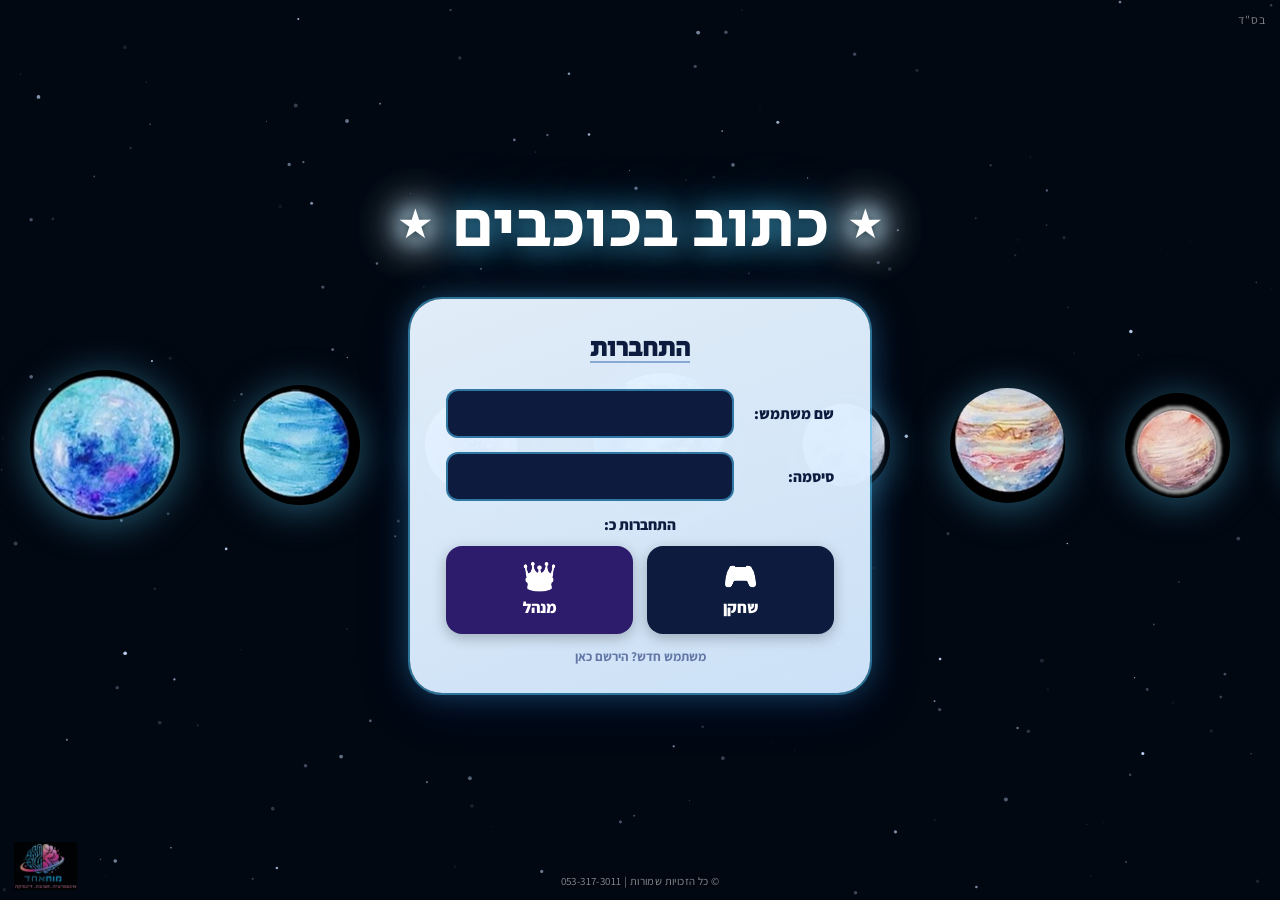
<file: index.html>
<!DOCTYPE html>
<html lang="he" dir="rtl">
<head>
<meta charset="UTF-8">
<meta name="viewport" content="width=device-width, initial-scale=1.0">
<title>כתוב בכוכבים — התחברות</title>
<link rel="icon" type="image/x-icon" href="favicon.ico">
<link href="https://fonts.googleapis.com/css2?family=Secular+One&family=Assistant:wght@400;600;700;800&display=swap" rel="stylesheet">
<link rel="stylesheet" href="styles/base.css">
<link rel="stylesheet" href="styles/login.css">
<link rel="stylesheet" href="styles/game-select.css">
<link rel="stylesheet" href="styles/games.css">
<link rel="stylesheet" href="styles/admin.css">
<link rel="stylesheet" href="styles/effects.css">
<link rel="stylesheet" href="styles/responsive.css">
</head>
<body data-page="index">
<canvas id="bg"></canvas>
<div id="app"></div>
<div id="modal-ov" class="hid"><div id="modal-box"></div></div>
<div id="fx"></div>
<div class="basad">בס"ד</div>
<div class="logo-footer"><img src="assets/logo.png" height="48" alt="מוחאחד" style="display:block;"></div>
<div class="copyright">© כל הזכויות שמורות&nbsp;|&nbsp;<a href="tel:0533173011">053-317-3011</a></div>
<script src="scripts/core.js"></script>
<script src="scripts/login.js"></script>
<script>
go('login');
</script>
</body>
</html>
</file>
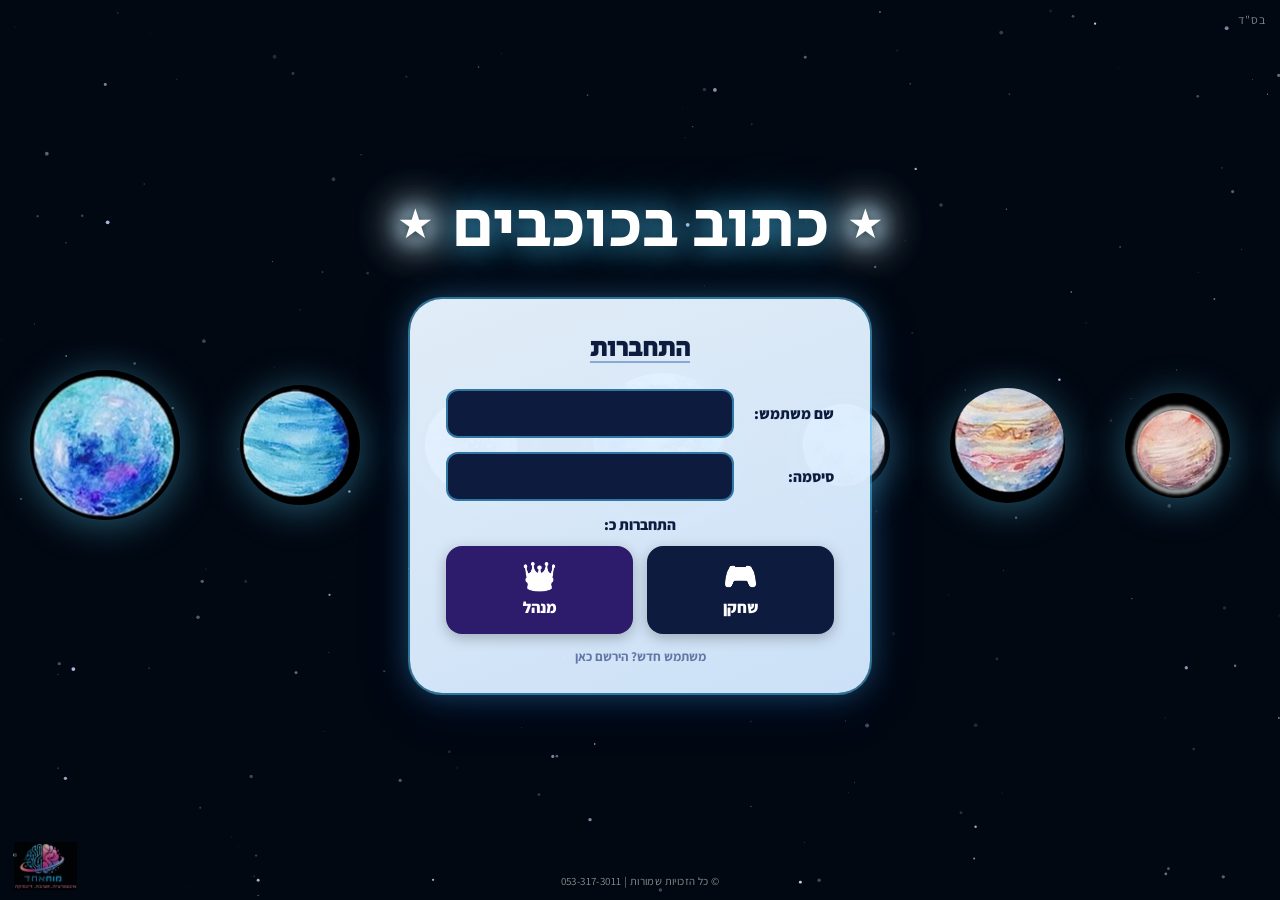
<file: pages/admin.html>
<!DOCTYPE html>
<html lang="he" dir="rtl">
<head>
<meta charset="UTF-8">
<meta name="viewport" content="width=device-width, initial-scale=1.0">
<title>כתוב בכוכבים — ניהול</title>
<link rel="icon" type="image/x-icon" href="../favicon.ico">
<link href="https://fonts.googleapis.com/css2?family=Secular+One&family=Assistant:wght@400;600;700;800&display=swap" rel="stylesheet">
<link rel="stylesheet" href="../styles/base.css">
<link rel="stylesheet" href="../styles/login.css">
<link rel="stylesheet" href="../styles/game-select.css">
<link rel="stylesheet" href="../styles/games.css">
<link rel="stylesheet" href="../styles/admin.css">
<link rel="stylesheet" href="../styles/effects.css">
<link rel="stylesheet" href="../styles/responsive.css">
</head>
<body data-page="admin">
<canvas id="bg"></canvas>
<div id="app"></div>
<div id="modal-ov" class="hid"><div id="modal-box"></div></div>
<div id="fx"></div>
<div class="basad">בס"ד</div>
<div class="logo-footer"><img src="../assets/logo.png" height="48" alt="מוחאחד" style="display:block;"></div>
<div class="copyright">© כל הזכויות שמורות&nbsp;|&nbsp;<a href="tel:0533173011">053-317-3011</a></div>
<script src="../scripts/core.js"></script>
<script src="../scripts/admin.js"></script>
<script>
if(!loadSession()){location.href='../index.html';}
else go('admin');
</script>
</body>
</html>
</file>
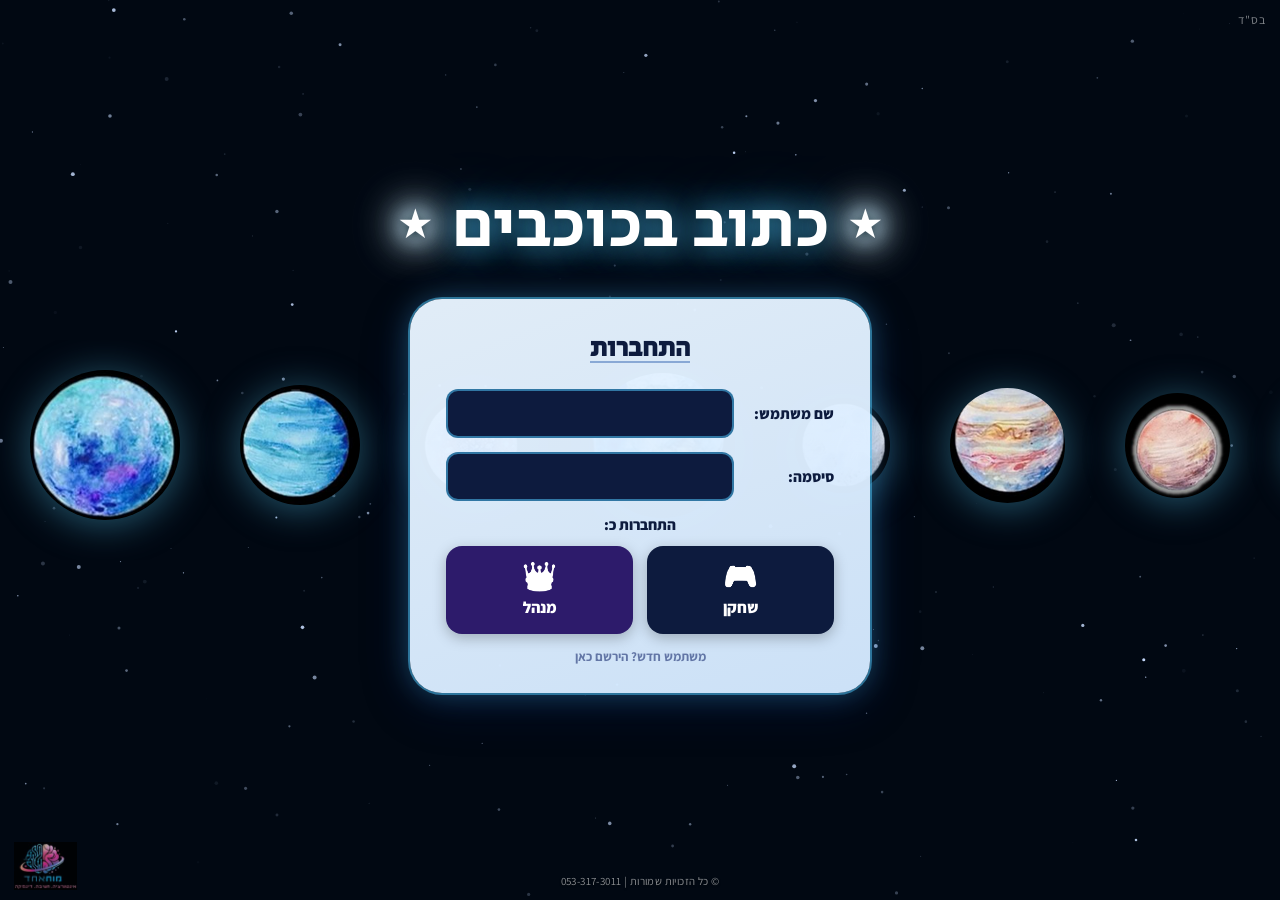
<file: pages/gamesel.html>
<!DOCTYPE html>
<html lang="he" dir="rtl">
<head>
<meta charset="UTF-8">
<meta name="viewport" content="width=device-width, initial-scale=1.0">
<title>כתוב בכוכבים — בחירת משחק</title>
<link rel="icon" type="image/x-icon" href="../favicon.ico">
<link href="https://fonts.googleapis.com/css2?family=Secular+One&family=Assistant:wght@400;600;700;800&display=swap" rel="stylesheet">
<link rel="stylesheet" href="../styles/base.css">
<link rel="stylesheet" href="../styles/login.css">
<link rel="stylesheet" href="../styles/game-select.css">
<link rel="stylesheet" href="../styles/games.css">
<link rel="stylesheet" href="../styles/admin.css">
<link rel="stylesheet" href="../styles/effects.css">
<link rel="stylesheet" href="../styles/responsive.css">
</head>
<body data-page="gamesel">
<canvas id="bg"></canvas>
<div id="app"></div>
<div id="modal-ov" class="hid"><div id="modal-box"></div></div>
<div id="fx"></div>
<div class="basad">בס"ד</div>
<div class="logo-footer"><img src="../assets/logo.png" height="48" alt="מוחאחד" style="display:block;"></div>
<div class="copyright">© כל הזכויות שמורות&nbsp;|&nbsp;<a href="tel:0533173011">053-317-3011</a></div>
<script src="../scripts/core.js"></script>
<script src="../scripts/game-select.js"></script>
<script>
if(!loadSession()){location.href='../index.html';}
else{var _s=getParam('sel');if(_s)S.selGame=parseInt(_s);go('gamesel');}
</script>
</body>
</html>
</file>
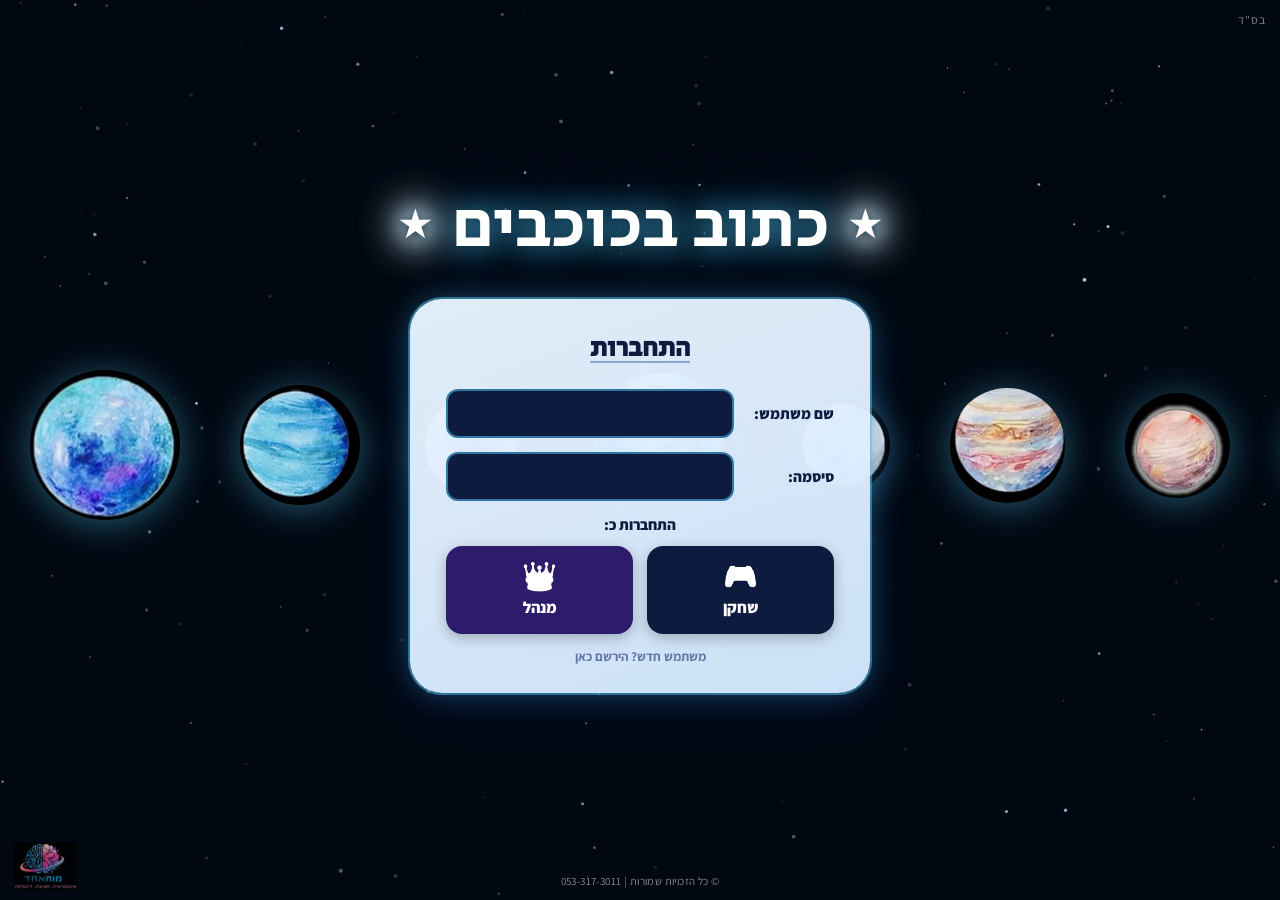
<file: pages/play.html>
<!DOCTYPE html>
<html lang="he" dir="rtl">
<head>
<meta charset="UTF-8">
<meta name="viewport" content="width=device-width, initial-scale=1.0">
<title>כתוב בכוכבים — משחק</title>
<link rel="icon" type="image/x-icon" href="../favicon.ico">
<link href="https://fonts.googleapis.com/css2?family=Secular+One&family=Assistant:wght@400;600;700;800&display=swap" rel="stylesheet">
<link rel="stylesheet" href="../styles/base.css">
<link rel="stylesheet" href="../styles/login.css">
<link rel="stylesheet" href="../styles/game-select.css">
<link rel="stylesheet" href="../styles/games.css">
<link rel="stylesheet" href="../styles/admin.css">
<link rel="stylesheet" href="../styles/effects.css">
<link rel="stylesheet" href="../styles/responsive.css">
</head>
<body data-page="play">
<canvas id="bg"></canvas>
<div id="app"></div>
<div id="modal-ov" class="hid"><div id="modal-box"></div></div>
<div id="fx"></div>
<div class="basad">בס"ד</div>
<div class="logo-footer"><img src="../assets/logo.png" height="48" alt="מוחאחד" style="display:block;"></div>
<div class="copyright">© כל הזכויות שמורות&nbsp;|&nbsp;<a href="tel:0533173011">053-317-3011</a></div>
<script src="../scripts/core.js"></script>
<script src="../scripts/games.js"></script>
<script>
if(!loadSession()){location.href='../index.html';}
else{var _g=parseInt(getParam('game')),_lv=parseInt(getParam('level'))||1;
if(_g===3)S.qIdx=0;
go('game'+_g+'-inst',{lv:_lv});}
</script>
</body>
</html>
</file>
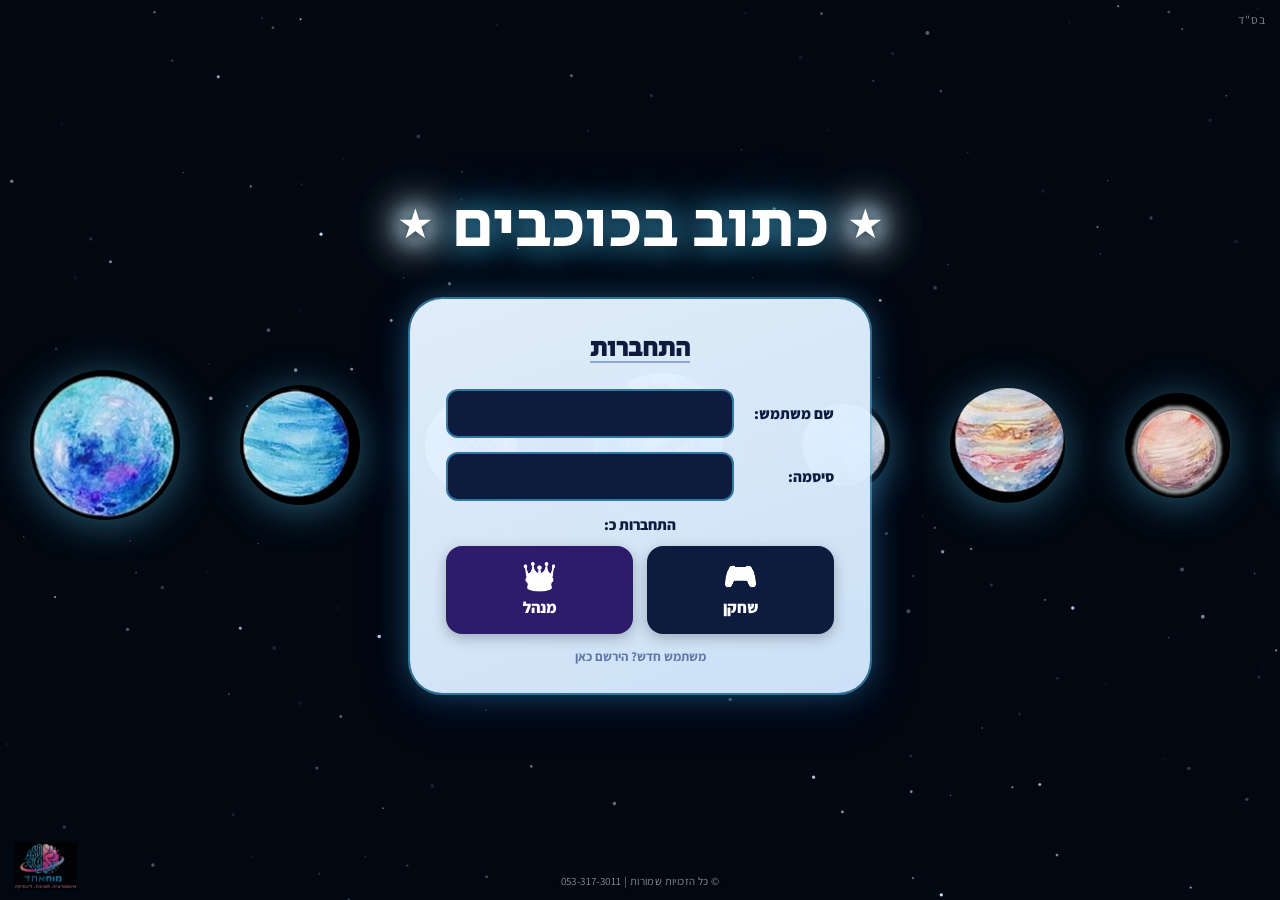
<file: pages/scores.html>
<!DOCTYPE html>
<html lang="he" dir="rtl">
<head>
<meta charset="UTF-8">
<meta name="viewport" content="width=device-width, initial-scale=1.0">
<title>כתוב בכוכבים — הישגים</title>
<link rel="icon" type="image/x-icon" href="../favicon.ico">
<link href="https://fonts.googleapis.com/css2?family=Secular+One&family=Assistant:wght@400;600;700;800&display=swap" rel="stylesheet">
<link rel="stylesheet" href="../styles/base.css">
<link rel="stylesheet" href="../styles/login.css">
<link rel="stylesheet" href="../styles/game-select.css">
<link rel="stylesheet" href="../styles/games.css">
<link rel="stylesheet" href="../styles/admin.css">
<link rel="stylesheet" href="../styles/effects.css">
<link rel="stylesheet" href="../styles/responsive.css">
</head>
<body data-page="scores">
<canvas id="bg"></canvas>
<div id="app"></div>
<div id="modal-ov" class="hid"><div id="modal-box"></div></div>
<div id="fx"></div>
<div class="basad">בס"ד</div>
<div class="logo-footer"><img src="../assets/logo.png" height="48" alt="מוחאחד" style="display:block;"></div>
<div class="copyright">© כל הזכויות שמורות&nbsp;|&nbsp;<a href="tel:0533173011">053-317-3011</a></div>
<script src="../scripts/core.js"></script>
<script src="../scripts/achievements.js"></script>
<script>
if(!loadSession()){location.href='../index.html';}
else go('achievements');
</script>
</body>
</html>
</file>
<file: styles/base.css>
/* ── ROOT VARIABLES ── */
:root{
  --deep:#010812;--mid:#061530;--light:#0d2554;
  --cyan:#4FC3F7;--glow:rgba(79,195,247,.4);
  --gold:#FFD700;--gold2:#FF8C00;
  --silver:#C0C0C0;--blue-t:#2196F3;--purple-t:#9C27B0;
  --card:rgba(224,240,255,.97);--dark-card:rgba(8,20,58,.93);
  --navy:#0d1b3e;--navy2:#1a3a70;
  --font:'Assistant',sans-serif;--ftitle:'Secular One',sans-serif;
}
*,*::before,*::after{box-sizing:border-box;margin:0;padding:0}
html,body{width:100%;height:100%;overflow:hidden;font-family:var(--font);direction:rtl;background:var(--deep);color:#fff}
button{font-family:var(--font);cursor:pointer;border:none;outline:none}
input,textarea{font-family:var(--font);outline:none}
canvas{display:block}

/* ── CANVAS BG ── */
#bg{position:fixed;inset:0;z-index:0;pointer-events:none}

/* ── APP ── */
#app{position:relative;z-index:1;width:100%;height:100vh;height:100dvh;overflow:hidden}

/* ── SCREEN ── */
.scr{
  display:none;position:absolute;inset:0;
  flex-direction:column;align-items:center;justify-content:center;
  padding:16px;animation:fadeUp .4s ease;
}
.scr.on{display:flex}
@keyframes fadeUp{from{opacity:0;transform:translateY(14px)}to{opacity:1;transform:translateY(0)}}

/* ── LABEL ── */
.basad{position:fixed;top:12px;right:14px;font-size:12px;color:rgba(255,255,255,.5);z-index:200;letter-spacing:1px}
.logo-footer{position:fixed;bottom:10px;left:14px;z-index:200;opacity:.75}
.copyright{position:fixed;bottom:12px;left:50%;transform:translateX(-50%);font-size:11px;color:rgba(255,255,255,.55);z-index:200;letter-spacing:.4px;white-space:nowrap;pointer-events:none;text-shadow:0 1px 2px rgba(0,0,0,.6)}
.copyright a{color:inherit;text-decoration:none;pointer-events:auto}
.copyright a:hover{color:rgba(255,220,140,.95)}

/* ── SCREEN TITLE ── */
.stitle{
  font-family:var(--ftitle);font-size:clamp(26px,5vw,54px);
  text-shadow:0 0 20px rgba(79,195,247,.8),0 2px 8px rgba(0,0,0,.8);
  display:flex;align-items:center;gap:14px;margin-bottom:20px;text-align:center;
}
.sico{font-size:.55em;filter:drop-shadow(0 0 8px #fff)}

/* ── CARD ── */
.card{
  background:var(--card);border-radius:28px;padding:28px 32px;
  box-shadow:0 8px 40px rgba(0,80,200,.25),0 0 0 1.5px rgba(100,180,255,.35);
  direction:rtl;
}
.card-dark{
  background:var(--dark-card);border-radius:28px;padding:24px;
  box-shadow:0 8px 40px rgba(0,0,0,.6),0 0 0 1.5px rgba(79,195,247,.3);
}

/* ── BUTTONS ── */
.btn{
  display:inline-flex;align-items:center;justify-content:center;gap:8px;
  padding:13px 26px;border-radius:14px;font-size:17px;font-weight:700;
  cursor:pointer;transition:all .2s;direction:rtl;white-space:nowrap;
}
.btn-navy{background:var(--navy);color:#fff}
.btn-navy:hover{background:var(--navy2);transform:translateY(-2px)}
.btn-full{width:100%}
.btn-purple{background:linear-gradient(135deg,#4A148C,#6A1B9A);color:#fff}
.btn-purple:hover{filter:brightness(1.2);transform:translateY(-2px)}
.btn-sm{padding:8px 16px;font-size:14px;border-radius:10px}
.btn-lg{padding:16px 34px;font-size:19px;border-radius:18px}

/* ── FORM ── */
.fg{display:flex;align-items:center;gap:12px;direction:rtl;margin-bottom:14px}
.fg label{font-size:16px;font-weight:700;color:var(--navy);white-space:nowrap;min-width:80px}
.fg input{
  flex:1;padding:11px 14px;border-radius:12px;
  background:var(--navy);color:#fff;
  border:2px solid rgba(79,195,247,.3);font-size:16px;direction:rtl;
  transition:border-color .2s;
}
.fg input:focus{border-color:var(--cyan)}


/* ── Global Scrollbar Styling ── */
*{scrollbar-width:thin;scrollbar-color:rgba(79,195,247,.45) rgba(10,30,80,.15)}
::-webkit-scrollbar{width:6px;height:6px}
::-webkit-scrollbar-track{background:rgba(10,30,80,.1);border-radius:6px}
::-webkit-scrollbar-thumb{background:linear-gradient(180deg,#4FC3F7,#0D47A1);border-radius:6px}
::-webkit-scrollbar-thumb:hover{background:linear-gradient(180deg,#81D4FA,#1565C0)}
</file>
<file: styles/login.css>
/* ═══════════════════════════════════════
   LOGIN SCREEN
═══════════════════════════════════════ */
#s-login{overflow:hidden;justify-content:center;align-items:center;flex-direction:column;}

/* ── Login top area: holds title + card ── */
.login-top{
  display:flex;flex-direction:column;
  align-items:center;justify-content:center;
  padding:16px;
  position:relative;
  z-index:3;
  margin-top:clamp(-30px,-5vh,-60px);
}

/* ── Scrolling planet strip — absolute centered, behind the card ── */
.planet-strip-wrap{
  position:absolute;
  top:50%;transform:translateY(-50%);
  left:0;right:0;
  height:220px;
  overflow:hidden;
  z-index:1;
  direction:ltr;
}
.planet-strip{
  display:flex;align-items:center;
  width:max-content;
  animation:scrollPlanets 38s linear infinite;
  direction:ltr;
  will-change:transform;
  padding:0;   /* NO padding — breaks the -50% seamless loop */
  margin:0;
}
@keyframes scrollPlanets{
  0%  {transform:translate3d(0,0,0)}
  100%{transform:translate3d(-50%,0,0)}
}
.planet-item{
  display:flex;align-items:center;flex-shrink:0;
  padding:30px 30px; /* vertical room for float, horizontal spacing between planets */
  filter:drop-shadow(0 4px 18px rgba(79,195,247,.45)) drop-shadow(0 0 8px rgba(0,0,0,.7));
}
.planet-item img{
  border-radius:50%;
  display:block;
}
@keyframes floatPlanet{
  0%,100%{transform:translateY(0)}
  50%{transform:translateY(-10px)}
}
.planet-float{animation:floatPlanet 8s ease-in-out infinite;}

/* ── Login title ── */
.login-title{
  font-family:var(--ftitle);
  font-size:clamp(34px,6vw,68px);
  color:#fff;
  text-shadow:0 0 30px rgba(79,195,247,.9),0 0 60px rgba(79,195,247,.4),0 2px 10px rgba(0,0,0,.9);
  display:flex;align-items:center;gap:18px;
  margin-bottom:24px;
  z-index:3;position:relative;
  white-space:nowrap;
}
.star-ico{
  font-size:0.6em;
  filter:drop-shadow(0 0 10px #fff) drop-shadow(0 0 20px rgba(255,255,255,.6));
  animation:floatPlanet 5s ease-in-out infinite;
}
.star-ico:last-child{animation-delay:-2.5s}

/* ── Login card ── */
.login-card{
  min-width:0;max-width:460px;width:min(92vw,460px);
  position:relative;z-index:3;  background:linear-gradient(160deg,rgba(232,244,255,.97) 0%,rgba(210,232,255,.97) 100%);
  border-radius:32px;
  padding:30px 36px 28px;
  box-shadow:
    0 0 0 2px rgba(79,195,247,.5),
    0 0 30px rgba(79,195,247,.35),
    0 12px 50px rgba(0,30,100,.3);
  box-sizing:border-box;
}
.login-card h2{
  font-family:var(--ftitle);font-size:26px;
  color:var(--navy);text-align:center;
  margin-bottom:22px;
  text-decoration:underline;
  text-underline-offset:5px;
  text-decoration-color:rgba(13,71,161,.4);
}
.login-card .fg{
  display:flex;align-items:center;gap:10px;
  direction:rtl;margin-bottom:14px;
  width:100%;
}
.login-card .fg label{
  font-size:15px;font-weight:800;color:var(--navy);
  white-space:nowrap;min-width:90px;text-align:right;
  flex-shrink:0;
}
.login-card .fg input{
  flex:1;min-width:0;padding:12px 14px;border-radius:12px;
  background:var(--navy);color:#fff;
  border:2px solid rgba(79,195,247,.55);font-size:16px;direction:rtl;
  transition:border-color .2s,box-shadow .2s;
  width:0;
}
.login-card .fg input:focus{border-color:var(--cyan);box-shadow:0 0 0 3px rgba(79,195,247,.2);}
.role-label{
  text-align:center;font-size:15px;font-weight:800;
  color:var(--navy);margin-bottom:12px;margin-top:4px;
}
.role-row{display:flex;gap:14px;margin-top:2px;}
.rbtn{
  flex:1;padding:16px 10px;border-radius:16px;font-size:16px;font-weight:800;
  cursor:pointer;border:none;transition:all .22s;
  display:flex;flex-direction:column;align-items:center;gap:7px;
  box-shadow:0 4px 14px rgba(0,0,0,.25);
}
.rbtn-p{background:var(--navy);color:#fff;}
.rbtn-a{background:#2D1B6B;color:#fff;}
.rbtn:hover{transform:translateY(-3px) scale(1.04);filter:brightness(1.15);}
.rbtn .rico{font-size:28px;line-height:1;filter:grayscale(1) brightness(10);}
.link-btn{
  background:none;border:none;color:rgba(10,30,100,.55);
  font-size:13px;font-weight:700;cursor:pointer;
  margin-top:14px;display:block;text-align:center;width:100%;transition:color .15s;
}
.link-btn:hover{color:var(--navy);}

/* ═══════════════════════════════════════
   REGISTER SCREEN
═══════════════════════════════════════ */
.reg-card{
  max-width:440px;width:92%;
  background:linear-gradient(160deg,rgba(232,244,255,.97),rgba(210,232,255,.97));
  border-radius:32px;padding:30px 36px 28px;
  box-shadow:0 0 0 2px rgba(79,195,247,.5),0 0 30px rgba(79,195,247,.3),0 12px 50px rgba(0,30,100,.3);
}
.reg-card h2{font-family:var(--ftitle);font-size:24px;color:var(--navy);text-align:center;margin-bottom:18px;
  text-decoration:underline;text-underline-offset:5px;text-decoration-color:rgba(13,71,161,.4);}
.reg-opts{display:flex;gap:14px;margin-bottom:20px;flex-wrap:nowrap;}
.ropt{
  flex:1;min-width:0;padding:18px 10px;border-radius:16px;cursor:pointer;border:none;
  font-size:16px;font-weight:700;transition:all .2s;
  display:flex;flex-direction:column;align-items:center;gap:7px;
  box-shadow:0 4px 14px rgba(0,0,0,.2);
}
.ropt-p{background:var(--navy);color:#fff;}
.ropt-a{background:#2D1B6B;color:#fff;}
.ropt:hover{transform:scale(1.04);}
.ropt .ropt-ico{font-size:30px;}
.code-area{display:none;margin-top:10px;}
.code-area.show{display:block;}
.code-inp{
  width:100%;padding:12px;background:var(--navy);color:#fff;
  border:2px solid rgba(79,195,247,.4);border-radius:12px;
  font-size:22px;text-align:center;letter-spacing:8px;direction:ltr;margin:10px 0;
}

/* ── Show/hide password toggle (admin code only) ── */
.code-area .pw-wrap{position:relative;display:flex;}
.code-area .pw-wrap .code-inp{padding-left:44px;padding-right:44px;}
.pw-eye{
  position:absolute;top:50%;inset-inline-end:8px;transform:translateY(-50%);
  background:transparent;border:none;color:#fff;opacity:.65;
  cursor:pointer;padding:6px;border-radius:8px;
  display:flex;align-items:center;justify-content:center;
  transition:opacity .15s,background-color .15s;
}
.pw-eye:hover{opacity:1;background:rgba(255,255,255,.12);}
.pw-eye:focus-visible{outline:2px solid var(--cyan);outline-offset:2px;}
.pw-eye .ico-hide{display:none;}
.pw-eye.is-on .ico-show{display:none;}
.pw-eye.is-on .ico-hide{display:block;}
</file>
<file: styles/game-select.css>
/* ═══════════════════════════════════════
   GAME SELECT SCREEN
═══════════════════════════════════════ */
#s-gamesel{justify-content:flex-start;padding:0 0 28px;gap:0;overflow:hidden}
.gsel-top{
  width:100%;flex-shrink:0;padding:clamp(6px,1.5vw,12px) 20px 0;
  text-align:center;
}
.gsel-top .stitle{margin-bottom:8px;font-size:clamp(22px,4vw,46px);width:100%;text-align:center;justify-content:center;}
.carousel-wrap{
  position:relative;width:100%;flex:1;
  display:flex;align-items:center;justify-content:center;
  padding:0 54px;min-height:0;
}
.carr-arrow{
  position:absolute;top:50%;transform:translateY(-50%);
  background:rgba(255,255,255,.15);border:2px solid rgba(255,255,255,.25);
  border-radius:50%;width:44px;height:44px;font-size:20px;color:#fff;
  cursor:pointer;display:flex;align-items:center;justify-content:center;
  transition:all .2s;z-index:10;
}
.carr-arrow:hover{background:rgba(255,255,255,.3)}
.carr-arrow.r{right:6px}.carr-arrow.l{left:6px}
.carr-track{display:flex;gap:16px;justify-content:center;align-items:center;width:100%}
.game-card{
  background:rgba(220,238,255,.97);border-radius:22px;padding:28px 20px;
  min-width:200px;max-width:240px;flex:1;text-align:center;cursor:pointer;
  transition:all .25s;
  box-shadow:0 4px 20px rgba(0,50,200,.2),0 0 0 1px rgba(100,180,255,.3);
  direction:rtl;border:2.5px solid transparent;
}
.game-card:hover{transform:translateY(-5px) scale(1.03)}
.game-card.sel{
  border-color:var(--cyan);
  box-shadow:0 0 0 4px rgba(79,195,247,.25),0 12px 36px rgba(0,100,255,.3);
  transform:translateY(-5px);
}
.gc-icon{font-size:42px;margin-bottom:12px}
.gc-title{font-family:var(--ftitle);font-size:clamp(17px,2.4vw,24px);color:var(--navy);font-weight:900;line-height:1.2;min-height:64px;display:flex;align-items:center;justify-content:center}

/* Stars level bar */
.stars-bar-wrap{
  width:100%;background:rgba(79,195,247,.1);
  border-top:1px solid rgba(79,195,247,.2);
  padding:14px 20px 18px;flex-shrink:0;
  overflow:visible;
}
.stars-bar-label{text-align:center;font-size:13px;color:rgba(255,255,255,.6);margin-bottom:10px}
/* stars-bar defined below in the fix block */
.lv-star{
  position:relative;flex-shrink:0;width:54px;height:54px;
  cursor:pointer;display:flex;align-items:center;justify-content:center;
  transition:transform .2s;
}
.lv-star:hover{transform:scale(1.1)}
.lv-star .ss{
  position:absolute;width:100%;height:100%;
  clip-path:polygon(50% 0%,61% 35%,98% 35%,68% 57%,79% 91%,50% 70%,21% 91%,32% 57%,2% 35%,39% 35%);
  transition:background .3s;
}
.lv-star .sn{position:absolute;font-size:13px;font-weight:800;color:#1a0a00;z-index:2}
.lv-star.done .ss{background:linear-gradient(135deg,#FFD700,#FF8C00)}
.lv-star.cur .ss{background:linear-gradient(135deg,#4FC3F7,#0080FF)}
.lv-star.cur .sn{color:#fff}
.lv-star.cur{filter:drop-shadow(0 0 10px var(--cyan));animation:glow 1.8s ease-in-out infinite}
.lv-star.lock .ss{background:linear-gradient(135deg,#B0C4DE,#78909C)}
@keyframes glow{0%,100%{filter:drop-shadow(0 0 8px var(--cyan))}50%{filter:drop-shadow(0 0 18px var(--cyan)) drop-shadow(0 0 30px rgba(0,229,255,.6))}}

.gsel-btns{display:flex;gap:10px;justify-content:center;padding:10px 0;flex-shrink:0}

/* ═══════════════════════════════════════
   INSTRUCTION SCREENS
═══════════════════════════════════════ */
.inst-card{max-width:540px;width:92%}
.inst-card h3{font-family:var(--ftitle);font-size:24px;color:var(--navy);text-align:center;margin-bottom:18px}
.inst-card p{font-size:16px;color:rgba(10,30,100,.8);line-height:1.8;text-align:center;margin-bottom:14px}
.listen-btn{
  background:var(--navy);color:#fff;padding:11px 20px;border-radius:12px;
  font-size:15px;font-weight:700;cursor:pointer;
  display:inline-flex;align-items:center;gap:7px;transition:all .2s;border:none;
}
.listen-btn:hover{background:var(--navy2)}

/* ═══════════════════════════════════════
</file>
<file: styles/games.css>
GAME PLAY
═══════════════════════════════════════ */
#s-play{padding:0;justify-content:flex-start}
.play-inner{width:100%;height:100%;display:flex;flex-direction:column}
.play-hdr{
  padding:10px 20px;display:flex;align-items:center;
  justify-content:space-between;flex-shrink:0;
}
.play-title{
  font-family:var(--ftitle);font-size:clamp(18px,3vw,28px);
  text-shadow:0 0 14px rgba(79,195,247,.7);display:flex;align-items:center;gap:10px;
}
.listen-mini{
  background:rgba(10,30,80,.9);color:#fff;
  padding:8px 14px;border-radius:12px;font-size:14px;font-weight:700;
  cursor:pointer;display:flex;align-items:center;gap:6px;border:none;transition:all .2s;
}
.listen-mini:hover{background:var(--navy2)}

/* Image box (game2) */
.img-box{
  display:flex;align-items:center;justify-content:center;
  background:rgba(10,30,80,.7);border-radius:16px;
  border:2px solid rgba(82, 200, 255, 0.635);padding:5px;
  font-size:70px;width:150px;height:140px;flex-shrink:0;
  margin:0 auto;
}
.img-box img{width:100%;height:100%;object-fit:contain;border-radius:8px}

/* Math box (game3) */
.math-box{
  background:rgba(10,30,80,.85);border:2px solid rgba(79,195,247,.5);
  border-radius:18px;padding:16px 36px;
  font-size:clamp(22px,4vw,36px);font-weight:900;color:#fff;
  text-align:center;direction:ltr;letter-spacing:4px;
  display:flex;align-items:center;justify-content:center;gap:8px;
  flex-shrink:0;min-width:min(260px,80vw);
}
.math-ans-star{
  display:inline-flex;align-items:center;justify-content:center;
  position:relative;width:50px;height:50px;
  animation:popIn .4s cubic-bezier(.34,1.56,.64,1);
}
.math-ans-star .ss{
  position:absolute;width:100%;height:100%;
  clip-path:polygon(50% 0%,61% 35%,98% 35%,68% 57%,79% 91%,50% 70%,21% 91%,32% 57%,2% 35%,39% 35%);
  background:linear-gradient(150deg,#ffe566,#ffc200);
}
.math-ans-star span{position:relative;z-index:2;font-size:15px;font-weight:900;color:#2a0a00}

/* Timer */
.timer-wrap{height:8px;background:rgba(255,255,255,.12);border-radius:4px;margin:0 20px;flex-shrink:0;overflow:hidden}
.timer-bar{height:100%;background:linear-gradient(90deg,#4FC3F7,#00E5FF);border-radius:4px;transition:width 1s linear}
.timer-bar.warn{background:linear-gradient(90deg,#FFA000,#FF6D00)}
.timer-bar.danger{background:linear-gradient(90deg,#D32F2F,#FF1744)}
.timer-txt{text-align:center;font-size:13px;color:rgba(255,255,255,.65);padding:2px 0;flex-shrink:0}

/* Stars play area */
.play-area{position:relative;flex:1;overflow:hidden;padding:0 10px;min-height:0}

/* gstar, aslot, lv-badge defined in design block above */
.gstar.wrong{animation:starDust .55s ease forwards!important;pointer-events:none}
@keyframes starDust{
  0%  {opacity:1;transform:scale(1) rotate(0deg);filter:brightness(1) sepia(0) saturate(1)}
  25% {opacity:1;transform:scale(1.3) rotate(-8deg);filter:brightness(1.5) sepia(1) saturate(8) hue-rotate(-30deg)}
  60% {opacity:.6;transform:scale(0.7) rotate(22deg) translateY(10px);filter:brightness(.4) sepia(1) saturate(5) hue-rotate(-30deg)}
  100%{opacity:0;transform:scale(0) rotate(50deg) translateY(28px);filter:brightness(0)}
}
.gstar.correct{animation:starVanish .45s ease forwards!important;pointer-events:none}
@keyframes starVanish{
  0%{opacity:1;transform:scale(1);filter:brightness(1)}
  40%{opacity:1;transform:scale(1.4);filter:brightness(3)}
  100%{opacity:0;transform:scale(0.2) translateY(-20px);filter:brightness(4) blur(4px)}
}

/* ans-bar defined below in fix block */
.ans-wrap{padding:10px 20px;flex-shrink:0;display:flex;align-items:center;gap:14px}
.aslot{
  width:58px;height:50px;display:flex;align-items:center;
  justify-content:center;position:relative;
  animation:slotIn .4s cubic-bezier(.34,1.56,.64,1);
}
.aslot .ss{
  position:absolute;width:100%;height:100%;
  clip-path:polygon(50% 0%,61% 35%,98% 35%,68% 57%,79% 91%,50% 70%,21% 91%,32% 57%,2% 35%,39% 35%);
  background:linear-gradient(150deg,#ffe566,#ffc200);
}
.aslot .sl{position:relative;z-index:2;font-size:17px;font-weight:900;color:#2a0a00;direction:rtl}
@keyframes slotIn{from{transform:scale(0) translateY(-25px);opacity:0}to{transform:scale(1) translateY(0);opacity:1}}
@keyframes popIn{from{transform:scale(0)}to{transform:scale(1)}}

/* Level badge bottom-left */
.lv-badge{
  position:fixed;bottom:62px;left:14px;z-index:50;
  display:flex;flex-direction:column;align-items:center;
}
.lv-badge .ss{
  width:48px;height:48px;
  clip-path:polygon(50% 0%,61% 35%,98% 35%,68% 57%,79% 91%,50% 70%,21% 91%,32% 57%,2% 35%,39% 35%);
  background:linear-gradient(135deg,#FFD700,#FF8C00);
  display:flex;align-items:center;justify-content:center;
}
.lv-badge .bn{position:absolute;font-size:15px;font-weight:800;color:#1a0a00}
.lv-badge-wrap{position:relative;width:48px;height:48px;display:flex;align-items:center;justify-content:center}

/* Back button */
.back-btn{
  position:fixed;bottom:14px;right:14px;z-index:50;
  background:rgba(10,30,80,.85);color:#fff;
  border:1px solid rgba(79,195,247,.35);border-radius:24px;
  padding:9px 18px;font-size:14px;font-weight:700;cursor:pointer;
  transition:all .2s;display:flex;align-items:center;gap:6px;
}
.back-btn:hover{background:var(--navy2)}

/* ═══════════════════════════════════════
   NIKUD TABLE (GAME 4)
═══════════════════════════════════════ */
.nikud-layout{display:flex;height:100%;direction:rtl}
.nikud-panel{
  width:clamp(80px,12vw,120px);background:rgba(180,220,255,.1);
  border-left:1px solid rgba(79,195,247,.25);
  display:flex;flex-direction:column;gap:10px;padding:16px 8px;
  overflow-y:auto;flex-shrink:0;
}
.ncard{
  background:rgba(220,238,255,.95);border-radius:12px;padding:clamp(10px,1.8vw,16px) 6px;
  text-align:center;font-size:clamp(20px,3vw,28px);font-weight:900;color:var(--navy);
  cursor:pointer;transition:all .2s;border:2.5px solid transparent;direction:rtl;
}
.ncard:hover{background:rgba(200,230,255,1);transform:scale(1.06)}
.ncard.sel{border-color:var(--cyan);background:rgba(79,195,247,.2)}
.ncard.placed{opacity:.3;cursor:default;pointer-events:none}
.nikud-main{flex:1;display:flex;flex-direction:column;align-items:center;justify-content:center;padding:14px;overflow:auto}
.nikud-tbl{
  background:rgba(180,220,255,.12);border-radius:18px;
  border:2px solid rgba(79,195,247,.35);overflow:hidden;direction:rtl;
  box-shadow:0 4px 22px rgba(0,50,200,.2);
}
.nikud-tbl table{border-collapse:collapse;width:100%}
.nikud-tbl th{
  background:var(--dark-card);color:#fff;padding:clamp(12px,2.5vw,20px) clamp(16px,3.5vw,32px);
  font-size:clamp(22px,3.5vw,30px);font-weight:800;border:1px solid rgba(79,195,247,.25);text-align:center;
}
.nikud-tbl td{
  background:rgba(220,240,255,.92);color:var(--navy);padding:clamp(14px,2.5vw,24px) clamp(16px,3.5vw,34px);
  font-size:clamp(22px,4vw,32px);font-weight:700;border:1px solid rgba(100,160,255,.25);
  text-align:center;min-width:clamp(80px,14vw,130px);transition:all .2s;
}
.nikud-tbl td.empty{background:rgba(10,30,80,.5);cursor:pointer}
.nikud-tbl td.empty:hover,.nikud-tbl td.empty.hi{background:rgba(79,195,247,.25)}
.nikud-tbl td.filled{animation:cellPop .4s cubic-bezier(.34,1.56,.64,1)}
@keyframes cellPop{from{transform:scale(.4);opacity:0}to{transform:scale(1);opacity:1}}
.nikud-tbl td.real{background:rgba(0,200,50,.18);border-color:#4CAF50}
.nikud-tbl td.fake{background:rgba(200,0,0,.14);border-color:#EF5350}
.nikud-phase-btn{
  margin-top:14px;padding:11px 22px;border-radius:12px;
  font-size:16px;font-weight:700;cursor:pointer;border:none;
  background:var(--navy);color:#fff;transition:all .2s;
}
.nikud-phase-btn:hover{background:var(--navy2)}

/* ═══════════════════════════════════════
</file>
<file: styles/admin.css>
ACHIEVEMENTS
═══════════════════════════════════════ */
.ach-wrap{width:100%;max-width:680px;overflow-y:auto;max-height:92vh}
.ach-title{font-family:var(--ftitle);font-size:32px;text-align:center;margin-bottom:20px;text-shadow:0 0 18px rgba(79,195,247,.7)}
.cups-row{display:flex;gap:20px;justify-content:center;flex-wrap:wrap;margin-bottom:24px}
.cup-wrap{display:flex;flex-direction:column;align-items:center;gap:8px}
.cup-title{font-size:14px;color:rgba(255,255,255,.7)}
.cup-puzzle{position:relative;width:110px;height:130px}
.cp{position:absolute;border-radius:3px;transition:all .5s}
.cp.earned{opacity:1}
.cp.missing{opacity:.18;filter:grayscale(1)}
.cp-complete-icon{position:absolute;inset:0;display:flex;align-items:center;justify-content:center;font-size:40px;animation:trophyPop .6s ease}
@keyframes trophyPop{from{transform:scale(0) rotate(-20deg)}to{transform:scale(1) rotate(0)}}
.words-done{
  background:var(--card);border-radius:20px;padding:18px 22px;
  max-height:min(340px,45vh);overflow-y:auto;direction:rtl;
  scrollbar-width:thin;scrollbar-color:rgba(79,195,247,.6) rgba(10,30,80,.15);
}
.words-done::-webkit-scrollbar{width:6px}
.words-done::-webkit-scrollbar-track{background:rgba(10,30,80,.1);border-radius:6px}
.words-done::-webkit-scrollbar-thumb{background:linear-gradient(180deg,#4FC3F7,#0D47A1);border-radius:6px}
.words-done h4{font-family:var(--ftitle);font-size:18px;color:var(--navy);margin-bottom:12px}
.wchip{
  display:inline-flex;align-items:center;background:var(--navy);color:#fff;
  padding:6px 14px;border-radius:18px;font-size:15px;margin:3px;
}

/* ═══════════════════════════════════════
   ADMIN
═══════════════════════════════════════ */
.admin-card{max-width:480px;width:92%}
.admin-card h2{font-family:var(--ftitle);font-size:24px;color:var(--navy);text-align:center;margin-bottom:20px}
.amenu{display:flex;flex-direction:column;gap:12px}
.amenu-btn{
  padding:16px 22px;border-radius:16px;font-size:18px;font-weight:700;
  cursor:pointer;border:none;transition:all .2s;
  display:flex;align-items:center;gap:10px;direction:rtl;background:var(--navy);color:#fff;
}
.amenu-btn:hover{background:var(--navy2);transform:translateX(-3px)}
.mgmt-card{max-width:620px;width:96%;max-height:88vh;overflow-y:auto}
.mgmt-card h2{font-family:var(--ftitle);font-size:22px;color:var(--navy);text-align:center;margin-bottom:16px}
.word-inp{
  flex:1;padding:11px 14px;background:var(--navy);color:#fff;
  border:2px solid rgba(79,195,247,.35);border-radius:12px;font-size:17px;direction:rtl;
}
.word-inp:focus{border-color:var(--cyan)}
.add-row{display:flex;gap:8px;align-items:center;margin-bottom:14px;direction:rtl}
.word-list{max-height:220px;overflow-y:auto}
.wi{
  display:flex;align-items:center;justify-content:space-between;
  padding:9px 12px;border-radius:10px;background:rgba(10,30,80,.08);margin-bottom:5px;
}
.wi .wt{font-size:19px;font-weight:700;color:var(--navy)}
.wi .wp{font-size:12px;color:rgba(10,30,80,.5);margin-right:6px}
.del-btn{
  background:rgba(200,0,0,.12);color:#C62828;border:none;border-radius:8px;
  padding:4px 10px;cursor:pointer;font-size:13px;font-weight:700;transition:all .2s;
}
.del-btn:hover{background:rgba(200,0,0,.28)}
.bulk-area{margin-top:14px;padding-top:14px;border-top:1px solid rgba(100,160,255,.25)}
.bulk-ta{
  width:100%;height:70px;padding:9px;background:var(--navy);color:#fff;
  border:2px solid rgba(79,195,247,.25);border-radius:12px;
  font-size:13px;resize:vertical;direction:rtl;margin-bottom:8px;
}
.img-upload{
  margin-top:10px;padding:11px;border:2px dashed rgba(79,195,247,.35);
  border-radius:12px;text-align:center;cursor:pointer;transition:all .2s;
  color:var(--navy);font-size:13px;font-weight:600;
}
.img-upload:hover{border-color:var(--cyan);background:rgba(79,195,247,.05)}
.game-tabs{display:flex;gap:7px;margin-bottom:14px;flex-wrap:wrap}
.tab{
  padding:7px 14px;border-radius:18px;font-size:13px;font-weight:700;cursor:pointer;
  border:2px solid transparent;transition:all .2s;background:rgba(10,30,80,.12);color:var(--navy);
}
.tab.active{background:var(--navy);color:#fff;border-color:rgba(79,195,247,.4)}
.tab.tab-empty{border-color:rgba(255,150,0,.5);color:#9a6000}
.tab.tab-empty.active{background:#c47a00;border-color:#ff9800}
.math-opts{display:flex;gap:10px;margin-bottom:14px;flex-wrap:wrap}
.mopt{
  padding:9px 16px;border-radius:12px;font-size:14px;font-weight:700;
  cursor:pointer;border:2px solid transparent;transition:all .2s;
  background:rgba(10,30,80,.12);color:var(--navy);
}
.mopt.active{background:var(--navy);color:#fff;border-color:rgba(79,195,247,.4)}

/* Students screen */
.students-wrap{width:100%;height:100%;display:flex;gap:16px;padding:16px;overflow:hidden}
.stgrid-area{flex:1;display:flex;flex-direction:column;overflow:hidden}
.stgrid-title{font-family:var(--ftitle);font-size:24px;margin-bottom:12px;text-shadow:0 0 14px rgba(79,195,247,.7)}
.stgrid{display:grid;grid-template-columns:repeat(auto-fill,minmax(130px,1fr));gap:10px;overflow-y:auto;flex:1}
.stcard{
  background:rgba(220,238,255,.95);border-radius:18px;padding:14px 10px;
  margin-top:5px;
  text-align:center;cursor:pointer;transition:all .25s;direction:rtl;
  box-shadow:0 2px 12px rgba(0,50,200,.1);
}
.stcard:hover{transform:translateY(-4px);box-shadow:0 8px 22px rgba(0,80,255,.2)}
.st-av{font-size:34px;margin-bottom:6px}
.st-name{font-size:15px;font-weight:700;color:var(--navy);max-width:100%;overflow:hidden;text-overflow:ellipsis;white-space:nowrap}
.st-score{font-size:12px;color:rgba(10,30,100,.6);margin-top:3px}
.lb-panel{
  width:200px;flex-shrink:0;background:var(--dark-card);border-radius:22px;
  padding:16px;overflow-y:auto;direction:rtl;border:1px solid rgba(79,195,247,.25);
}
.lb-panel h3{font-family:var(--ftitle);font-size:17px;color:#fff;text-align:center;margin-bottom:12px}
.lb-item{
  display:flex;align-items:center;gap:8px;padding:7px 9px;
  border-radius:12px;background:rgba(255,255,255,.06);margin-bottom:5px;direction:rtl;
}
.lb-rk{font-size:17px;font-weight:900;color:var(--gold);min-width:24px}
.lb-nm{flex:1;font-size:14px;color:#fff}
.lb-sc{font-size:13px;color:var(--cyan);font-weight:700}

/* ═══════════════════════════════════════
   MODAL
═══════════════════════════════════════ */
#modal-ov{
  position:fixed;inset:0;background:rgba(0,0,0,.75);
  display:flex;align-items:center;justify-content:center;
  z-index:800;backdrop-filter:blur(4px);animation:fadeUp .3s ease;
}
#modal-ov.hid{display:none}
#modal-box{
  background:var(--card);border-radius:26px;padding:32px;
  max-width:500px;width:92%;
  box-shadow:0 20px 60px rgba(0,0,100,.4),0 0 0 2px rgba(100,180,255,.3);
  direction:rtl;text-align:center;animation:popIn .35s cubic-bezier(.34,1.56,.64,1);
}
.m-title{font-family:var(--ftitle);font-size:24px;color:var(--navy);margin-bottom:6px}
.m-sub{font-size:18px;font-weight:700;color:rgba(10,30,100,.8);margin-bottom:16px}
.m-reward{
  display:flex;align-items:center;justify-content:center;gap:14px;margin:16px 0;
  background:rgba(79,195,247,.1);border-radius:14px;padding:14px;
}
.m-pts{font-size:20px;font-weight:800;color:var(--navy)}
.m-btns{display:flex;gap:10px;justify-content:center;margin-top:18px}

/* ═══════════════════════════════════════
   FX LAYER
═══════════════════════════════════════ */
#fx{position:fixed;inset:0;pointer-events:none;z-index:900;overflow:hidden}
.sparkle{position:absolute;border-radius:50%;pointer-events:none;animation:sparkAnim .6s ease forwards}
@keyframes sparkAnim{0%{transform:translate(0,0) scale(1);opacity:1}100%{transform:translate(var(--dx),var(--dy)) scale(0);opacity:0}}
.dust{position:absolute;width:7px;height:7px;background:#aaa;border-radius:50%;pointer-events:none;animation:dustAnim .7s ease forwards}
@keyframes dustAnim{0%{transform:translate(0,0);opacity:.8}100%{transform:translate(var(--dx),var(--dy)) scale(0);opacity:0}}

/* ═══════════════════════════════════════
   CUSTOM TOAST / ALERT SYSTEM
═══════════════════════════════════════ */
#toast-container{position:fixed;top:22px;left:50%;transform:translateX(-50%);z-index:9999;display:flex;flex-direction:column;gap:10px;align-items:center;pointer-events:none;width:90%;max-width:440px}
.toast{
  pointer-events:all;direction:rtl;
  padding:16px 22px 16px 18px;border-radius:18px;
  font-size:16px;font-weight:700;
  display:flex;align-items:flex-start;gap:12px;
  box-shadow:0 8px 32px rgba(0,0,0,.45),0 0 0 1.5px rgba(255,255,255,.12);
  animation:toastIn .35s cubic-bezier(.34,1.56,.64,1);
  max-width:100%;
}
.toast.t-error{background:linear-gradient(135deg,#7B0000,#C62828);border-left:4px solid #FF5252}
.toast.t-warn{background:linear-gradient(135deg,#4A2800,#E65100);border-left:4px solid #FFB300}
.toast.t-ok{background:linear-gradient(135deg,#003300,#1B5E20);border-left:4px solid #69F0AE}
.toast.t-info{background:linear-gradient(135deg,#001A3E,#0D47A1);border-left:4px solid #40C4FF}
.toast-ico{font-size:22px;flex-shrink:0;margin-top:1px}
.toast-msg{flex:1;line-height:1.5;color:#fff}
.toast-close{font-size:18px;cursor:pointer;opacity:.7;background:none;border:none;color:#fff;padding:0;flex-shrink:0;line-height:1}
.toast-close:hover{opacity:1}
.toast.out{animation:toastOut .3s ease forwards}
@keyframes toastIn{from{opacity:0;transform:translateY(-20px) scale(.9)}to{opacity:1;transform:translateY(0) scale(1)}}
@keyframes toastOut{from{opacity:1;transform:translateY(0)}to{opacity:0;transform:translateY(-12px)}}
</file>
<file: styles/effects.css>
@import url('https://fonts.googleapis.com/css2?family=Noto+Sans+Hebrew:wght@700;900&display=swap');

/* ── Decorative mascot (Nany) ── */
.mascot{
  position:fixed;pointer-events:none;z-index:6;
  user-select:none;display:block;height:auto;
}
.mascot-big{width:clamp(160px,28vw,360px)}
.mascot-medium{width:clamp(120px,20vw,240px)}
.mascot-small{width:clamp(90px,14vw,160px)}
.mascot-br{bottom:0;right:0}
.mascot-bl{bottom:0;left:0}
.mascot-bc{bottom:0;left:50%;transform:translateX(-50%)}
.mascot-bmr{bottom:0;right:13%}
@media(max-width:768px){.mascot-bmr{right:10%}}
@media(max-width:480px){.mascot-bmr{right:4%}}
@media(max-width:480px){#s-register .mascot-big{width:clamp(220px,52vw,320px)}}


/* ── FIX: Stars bar centered ── */
.stars-bar{
  display:flex;gap:10px;align-items:center;
  overflow-x:auto;overflow-y:visible;
  padding:6px 12px 6px;
  justify-content:safe center; /* 'safe' = fall back to flex-start on overflow */
  scrollbar-width:thin;scrollbar-color:rgba(79,195,247,.4) transparent;
  scroll-padding-inline:8px;
  -webkit-overflow-scrolling:touch;
}
.stars-bar::-webkit-scrollbar{height:4px}
.stars-bar::-webkit-scrollbar-thumb{background:rgba(79,195,247,.4);border-radius:2px}

/* ── IMPROVED star fall animations ── */
@keyframes starDrop{from{opacity:0;transform:translateY(-80px) scale(.5) rotate(-20deg)}to{opacity:1;transform:translateY(0) scale(1) rotate(0deg)}}
@keyframes starDrop2{from{opacity:0;transform:translateY(-90px) translateX(-18px) scale(.4) rotate(25deg)}to{opacity:1;transform:translateY(0) translateX(0) scale(1) rotate(0deg)}}
@keyframes starDrop3{from{opacity:0;transform:translateY(-70px) translateX(14px) scale(.6) rotate(-35deg)}to{opacity:1;transform:translateY(0) translateX(0) scale(1) rotate(0deg)}}
@keyframes starDrop4{0%{opacity:0;transform:translateY(-100px) scale(.3) rotate(40deg)}70%{transform:translateY(8px) scale(1.1) rotate(-5deg)}100%{opacity:1;transform:translateY(0) scale(1) rotate(0deg)}}
@keyframes starFloat{0%,100%{transform:translateY(0)}50%{transform:translateY(-6px)}}
.gstar{
  position:absolute;width:76px;height:76px;cursor:pointer;z-index:10;
  display:flex;align-items:center;justify-content:center;
}
.gstar .ss{
  position:absolute;width:100%;height:100%;
  clip-path:polygon(50% 0%,61% 35%,98% 35%,68% 57%,79% 91%,50% 70%,21% 91%,32% 57%,2% 35%,39% 35%);
  background:linear-gradient(150deg,#ffe566 0%,#ffc200 55%,#ff9800 100%);
  box-shadow:0 4px 14px rgba(255,200,0,.45);transition:filter .15s;
}
.gstar:hover .ss{filter:brightness(1.2) drop-shadow(0 0 8px rgba(255,220,0,.8))}
.gstar .sl{
  position:relative;z-index:2;font-size:clamp(18px,3vw,26px);
  font-weight:900;color:#2a0a00;text-align:center;
  max-width:70px;overflow:hidden;line-height:1;pointer-events:none;direction:rtl;
}
.gstar.anim0{animation:starDrop .5s cubic-bezier(.34,1.2,.64,1) forwards}
.gstar.anim1{animation:starDrop2 .6s cubic-bezier(.34,1.3,.64,1) forwards}
.gstar.anim2{animation:starDrop3 .55s cubic-bezier(.34,1.1,.64,1) forwards}
.gstar.anim3{animation:starDrop4 .7s cubic-bezier(.34,1.4,.64,1) forwards}
.gstar.floating{animation:starFloat 2.5s ease-in-out infinite}

/* ── Answer bar: RTL direction so first appended = rightmost ── */
.ans-bar{
  flex:1;min-height:64px;
  background:rgba(180,220,255,.22);border:2px solid rgba(79,195,247,.45);
  border-radius:16px;display:flex;align-items:center;
  direction:rtl;flex-direction:row;justify-content:flex-start;
  gap:5px;padding:6px 10px;flex-wrap:wrap;overflow:hidden;
}

/* ── Resume box on instruction screens ── */
.resume-box{
  background:linear-gradient(135deg,rgba(79,195,247,.12),rgba(13,71,161,.15));
  border:1.5px solid rgba(79,195,247,.45);
  border-radius:16px;padding:16px 18px;margin-top:10px;
  display:flex;flex-direction:column;gap:12px;align-items:center;
}
.resume-info{
  font-size:16px;font-weight:700;color:var(--navy);text-align:center;
  display:flex;align-items:center;gap:8px;
}
.resume-info strong{color:#0D47A1;font-size:18px;}
.resume-btns{display:flex;flex-direction:column;gap:8px;width:100%;align-items:center}
.resume-btns .btn{width:100%;justify-content:center;max-width:320px;}

/* ── Word counter badge in play screen ── */
.word-ctr{
  font-size:13px;font-weight:700;color:rgba(255,255,255,.65);
  background:rgba(10,30,80,.5);border-radius:20px;padding:4px 12px;
}

/* ── Improved game stars ── */
.gstar{
  position:absolute;width:100px;height:100px;cursor:pointer;z-index:10;
  display:flex;align-items:center;justify-content:center;
  filter:drop-shadow(0 2px 6px rgba(255,180,0,.35));
}
.gstar .ss{
  position:absolute;width:100%;height:100%;
  clip-path:polygon(50% 0%,61% 35%,98% 35%,68% 57%,79% 91%,50% 70%,21% 91%,32% 57%,2% 35%,39% 35%);
  background:linear-gradient(160deg,#fff5a0 0%,#ffe033 30%,#ffaa00 70%,#ff8800 100%);
  transition:filter .12s;
}
.gstar:hover{filter:drop-shadow(0 0 12px rgba(255,220,0,.9));transform:scale(1.08)}
.gstar .sl{
  position:relative;z-index:2;font-size:clamp(22px,3.5vw,30px);
  font-weight:900;color:#2a0800;text-align:center;
  max-width:84px;overflow:visible;line-height:1.5;pointer-events:none;direction:rtl;
  text-shadow:0 1px 2px rgba(255,255,255,.5);
}
.gstar .sl-final{
  font-family:'Noto Sans Hebrew',sans-serif;
}

/* ── Improved answer star slots ── */
.aslot{
  width:60px;height:52px;display:flex;align-items:center;
  justify-content:center;position:relative;
  animation:slotIn .4s cubic-bezier(.34,1.56,.64,1);
  filter:drop-shadow(0 2px 5px rgba(255,180,0,.4));
}
.aslot .ss{
  position:absolute;width:100%;height:100%;
  clip-path:polygon(50% 0%,61% 35%,98% 35%,68% 57%,79% 91%,50% 70%,21% 91%,32% 57%,2% 35%,39% 35%);
  background:linear-gradient(160deg,#fff5a0,#ffd700,#ff9800);
}
.aslot .sl{position:relative;z-index:2;font-size:17px;font-weight:900;color:#2a0800;direction:rtl;text-shadow:0 1px 1px rgba(255,255,255,.4)}

/* ── Improved level-star bar stars ── */
.lv-star .ss{
  position:absolute;width:100%;height:100%;
  clip-path:polygon(50% 0%,61% 35%,98% 35%,68% 57%,79% 91%,50% 70%,21% 91%,32% 57%,2% 35%,39% 35%);
  transition:background .3s;
}
.lv-star.done .ss{background:linear-gradient(160deg,#fff176,#FFD700,#FF8C00);filter:drop-shadow(0 1px 3px rgba(255,180,0,.5))}
.lv-star.cur .ss{background:linear-gradient(160deg,#80d8ff,#4FC3F7,#0288D1)}
.lv-star.cur .sn{color:#fff;text-shadow:0 0 4px rgba(0,100,200,.6)}
.lv-star.lock .ss{background:linear-gradient(135deg,#CFD8DC,#90A4AE)}

/* ── Better lv-badge ── */
.lv-badge-wrap{position:relative;width:52px;height:52px;display:flex;align-items:center;justify-content:center;filter:drop-shadow(0 2px 8px rgba(255,180,0,.5))}
.lv-badge .ss{
  width:52px;height:52px;
  clip-path:polygon(50% 0%,61% 35%,98% 35%,68% 57%,79% 91%,50% 70%,21% 91%,32% 57%,2% 35%,39% 35%);
  background:linear-gradient(160deg,#fff176,#FFD700,#FF8C00);
  display:flex;align-items:center;justify-content:center;
}
.lv-badge .bn{position:absolute;font-size:16px;font-weight:900;color:#2a0800;text-shadow:0 1px 1px rgba(255,255,255,.4)}
@keyframes flashBlue{0%{background:rgba(79,195,247,.5)}100%{background:transparent}}
@keyframes flashRed{0%{background:rgba(255,50,50,.5)}100%{background:transparent}}
.flash-blue{animation:flashBlue .9s ease forwards}
.flash-red{animation:flashRed .9s ease forwards}

/* ── Student detail modal ── */
.st-modal{direction:rtl;text-align:right}
.st-modal-header{
  display:flex;align-items:center;gap:14px;
  padding:18px 20px;
  background:linear-gradient(135deg,var(--navy),#1a3a70);
  border-radius:18px;margin-bottom:18px;
}
.st-modal-av{font-size:44px;line-height:1}
.st-modal-info h2{font-family:var(--ftitle);font-size:22px;color:#fff;margin-bottom:2px}
.st-modal-info .st-since{font-size:12px;color:rgba(255,255,255,.5)}
.st-stats-row{display:flex;gap:10px;margin-bottom:16px;flex-wrap:wrap}
.st-stat{
  flex:1;min-width:80px;background:rgba(79,195,247,.12);
  border:1px solid rgba(79,195,247,.3);border-radius:14px;
  padding:12px 10px;text-align:center;
}
.st-stat .sval{font-size:22px;font-weight:900;color:var(--navy)}
.st-stat .slbl{font-size:11px;color:rgba(10,30,100,.6);margin-top:2px}
.st-games{display:flex;flex-direction:column;gap:7px;margin-bottom:14px}
.st-game-row{
  display:flex;align-items:center;gap:10px;
  background:rgba(10,30,80,.06);border-radius:12px;padding:9px 12px;
}
.st-game-ico{font-size:18px;flex-shrink:0}
.st-game-nm{font-size:14px;font-weight:700;color:var(--navy);flex:1}
.st-game-prog{display:flex;flex-direction:column;align-items:flex-end;gap:2px}
.st-pbar-wrap{width:80px;height:6px;background:rgba(10,30,80,.15);border-radius:3px;overflow:hidden}
.st-pbar{height:100%;border-radius:3px;background:linear-gradient(90deg,#4FC3F7,#0D47A1)}
.st-pval{font-size:11px;color:rgba(10,30,100,.5)}
/* EXTREME FIX - Very big stars */
/* .gstar{
  width:110px !important;
  height:110px !important;
}

.gstar .sl{
  font-size:30px !important;
  line-height:2.5 !important;
  padding:12px 0 !important;
  min-height:60px !important;
} */
</file>
<file: styles/responsive.css>
/* Responsive */
@media(max-width:700px){
  .planets-left{right:calc(50% + 170px)}.planets-right{left:calc(50% + 170px)}
  .p-sirius{width:56px;height:56px}.p-uranus{width:42px;height:42px}
  .p-earth{width:50px;height:50px}.p-mars{width:38px;height:38px}
}
/* ═══════════════════════════════════════
   RESPONSIVE
═══════════════════════════════════════ */

/* ── Small desktop (≤ 1024px) ── */
@media(max-width:1024px){
  .game-card{min-width:160px;max-width:210px}
  .inst-card{max-width:480px}
  .login-card{min-width:320px}
  .reg-card{min-width:320px;max-width:440px}
}

/* ── Tablet (≤ 768px) ── */
@media(max-width:768px){
  /* Login */
  .login-title{font-size:clamp(24px,6vw,42px);gap:10px;margin-bottom:14px}
  .login-card{padding:20px 18px 16px;min-width:0;width:130%}
  .login-card h2{font-size:20px}
  .role-row{gap:10px}
  .rbtn{padding:12px 8px;font-size:14px}
  .rbtn .rico{font-size:22px}
  .planet-strip-wrap{height:180px}

  /* Register/Signup */
  .reg-card{padding:24px 20px 18px;min-width:0;width:90%;max-width:none}
  .reg-card h2{font-size:20px;margin-bottom:16px}
  .reg-card .fg{gap:8px;margin-bottom:12px}
  .reg-card .fg label{font-size:14px}
  .reg-card .fg input{padding:11px 13px;font-size:15px}
  .reg-opts{gap:12px;margin-bottom:18px}
  .ropt{padding:16px 8px;font-size:15px}
  .ropt .ropt-ico{font-size:28px}
  .code-inp{font-size:20px;padding:11px;letter-spacing:6px}

  /* Game select */
  .game-card{min-width:130px;max-width:170px;padding:16px 10px}
  .gc-icon{font-size:30px;margin-bottom:8px}
  .gc-title{font-size:clamp(13px,2vw,17px);min-height:44px}
  .carousel-wrap{padding:0 36px}
  .carr-arrow{width:32px;height:32px;font-size:15px}
  .lv-star{width:44px;height:44px}
  .lv-star .sn{font-size:11px}

  /* Play */
  .gstar{width:90px;height:90px}
  .gstar .sl{font-size:clamp(20px,3vw,26px);max-width:80px}
  .math-box{min-width:0;padding:14px 24px}
  .img-box{font-size:56px;width:120px;height:120px}

  /* Game 4 */
  .nikud-panel{width:clamp(70px,11vw,100px);padding:10px 5px}
  .ncard{font-size:clamp(20px,3vw,26px);padding:12px 6px}
  .nikud-tbl th{font-size:clamp(20px,3vw,26px);padding:12px 16px}
  .nikud-tbl td{font-size:clamp(22px,3.5vw,28px);padding:14px 18px;min-width:clamp(80px,14vw,110px)}

  /* Achievements */
  .cups-row{gap:12px}
  .cup-puzzle{width:80px;height:96px}
  .words-done{max-height:min(260px,36vh)}

  /* Admin / students */
  .students-wrap{flex-direction:column;overflow-y:auto;gap:10px}
  .lb-panel{width:100%;max-height:180px}
  .stgrid{grid-template-columns:repeat(auto-fill,minmax(110px,1fr))}
  #modal-box{padding:22px 18px}
}

/* ── Mobile (≤ 480px) ── */
@media(max-width:480px){
  /* --- Global --- */
  .scr{padding:6px}
  .stitle{font-size:clamp(17px,5.5vw,28px);gap:7px;margin-bottom:10px}
  .card{padding:14px 12px;border-radius:16px}
  .btn{font-size:13px;padding:9px 14px;border-radius:11px}
  .btn-lg{padding:10px 18px;font-size:14px}
  .btn-sm{padding:7px 12px;font-size:12px}

  /* --- Login --- */
  .login-top{bottom:3%}
  .login-title{font-size:clamp(24px,7vw,36px);gap:10px;margin-bottom:10px}
  .login-card{padding:20px 18px 18px;width:120%}
  .login-card h2{font-size:20px;margin-bottom:14px}
  .login-card .fg{gap:8px;margin-bottom:10px;flex-direction:row;align-items:center}
  .login-card .fg label{font-size:14px;min-width:78px;white-space:nowrap}
  .login-card .fg input{padding:10px 12px;font-size:15px;border-radius:11px}
  .role-label{font-size:14px;margin-bottom:10px;margin-top:20px}
  .rbtn{padding:12px 8px;font-size:14px;gap:5px;border-radius:12px;min-width:0;flex:1}
  .rbtn .rico{font-size:22px}
  .role-row{gap:10px;flex-wrap:nowrap}
  .link-btn{font-size:12px;margin-top:10px}
  .planet-strip-wrap{height:200px}
  .planet-item{padding:16px 15px}
  /* Register screen role buttons */
  .reg-card{padding:22px 18px 18px;width:92%;max-width:none}
  .reg-card h2{font-size:20px;margin-bottom:14px}
  .reg-card .fg{gap:8px;margin-bottom:10px;flex-direction:row;align-items:center}
  .reg-card .fg label{font-size:14px;min-width:78px;white-space:nowrap;text-align:right}
  .reg-card .fg input{padding:10px 12px;font-size:15px;border-radius:11px;flex:1;min-width:0}
  .reg-opts{gap:10px;margin-bottom:16px;flex-wrap:nowrap}
  .ropt{padding:14px 8px;font-size:15px;gap:5px;border-radius:14px;min-width:0;flex:1}
  .ropt .ropt-ico{font-size:26px}
  .code-inp{font-size:20px;padding:10px;letter-spacing:6px;border-radius:11px}
  .code-area p{font-size:13px}
  #pl-area .btn{font-size:14px;padding:10px 16px}
  @media(max-width:480px){
    .planet-strip-wrap{top:85%}
  }

  /* --- Game select --- */
  .gsel-top{padding:6px 8px 0}
  .gsel-top .stitle{font-size:clamp(16px,5vw,26px);margin-bottom:4px}
  #s-gamesel{overflow-y:auto;overflow-x:hidden}
  .carousel-wrap{padding:0 10px;min-height:0}
  .carr-track{flex-wrap:wrap;gap:8px;justify-content:center}
  .carr-arrow{display:none}
  .game-card{min-width:calc(50% - 8px);max-width:calc(50% - 8px);padding:12px 8px;border-radius:14px}
  .gc-icon{font-size:28px;margin-bottom:5px}
  .gc-title{font-size:12px;min-height:34px;line-height:1.15}
  .lv-star{width:42px;height:42px}
  .lv-star .sn{font-size:11px}
  .stars-bar{gap:5px;padding:5px 8px}
  .stars-bar-wrap{padding:7px 8px 11px}
  .stars-bar-label{font-size:11px;margin-bottom:6px}
  .gsel-btns{padding:5px 0;gap:7px}
  .gsel-btns .btn{font-size:12px;padding:7px 12px}

  /* --- Instruction cards --- */
  .inst-card{width:97%}
  .inst-card h3{font-size:16px;margin-bottom:10px}
  .inst-card p{font-size:12px;line-height:1.5;margin-bottom:8px}
  .resume-box{padding:10px 12px;gap:8px}
  .resume-info{font-size:13px}
  .resume-info strong{font-size:15px}
  .resume-btns .btn{font-size:13px;padding:9px 14px}

  /* --- Game play --- */
  .play-hdr{padding:5px 8px;gap:5px;min-height:36px}
  .play-title{font-size:12px}
  .word-ctr{font-size:10px;padding:2px 7px;border-radius:14px}
  .listen-mini{padding:4px 8px;font-size:11px;gap:3px;border-radius:9px}
  .back-btn{padding:5px 10px;font-size:11px;bottom:4px;right:6px;border-radius:10px}
  .lv-badge{bottom:40px;left:6px}
  .lv-badge-wrap,.lv-badge .ss{width:36px;height:36px}
  .lv-badge .bn{font-size:11px}
  .ans-wrap{padding:4px 6px}
  .ans-bar{min-height:42px;padding:3px 5px;gap:2px;border-radius:12px}
  .aslot{width:40px;height:35px}
  .aslot .sl{font-size:12px}

  /* --- Stars --- */
  .gstar{width:82px;height:82px}
  .gstar .sl{font-size:clamp(20px,5.5vw,26px);max-width:72px}

  /* --- Game 2 (images) --- */
  .img-box{font-size:44px;width:100px;height:90px;padding:5px}

  /* --- Game 3 (math) --- */
  .math-box{font-size:clamp(20px,6vw,30px);padding:10px 14px;letter-spacing:2px}
  .timer-wrap{margin:0 6px}
  .timer-txt{font-size:11px}
  .math-ans-star{width:40px;height:40px}
  .math-ans-star span{font-size:12px}

  /* --- Game 4 (nikud table) --- */
  .nikud-layout{flex-direction:column;gap:0}
  .nikud-panel{width:100%;flex-direction:row;flex-wrap:wrap;justify-content:center;gap:6px;padding:8px 6px;order:2;border-left:none;border-top:1px solid rgba(79,195,247,.25)}
  .ncard{font-size:18px;padding:8px 12px;border-radius:10px;border-width:2px}
  .nikud-main{padding:8px 4px;order:1;overflow:auto}
  .nikud-tbl th{font-size:16px;padding:8px 8px}
  .nikud-tbl td{font-size:19px;padding:10px 10px;min-width:56px}
  .nikud-phase-btn{font-size:14px;padding:10px 18px}

  /* --- Achievements --- */
  .ach-wrap{padding:0 2px}
  .ach-title{font-size:20px;margin-bottom:10px}
  .cups-row{gap:8px;margin-bottom:12px}
  .cup-puzzle{width:62px;height:74px}
  .cup-title{font-size:12px}
  .words-done{max-height:min(200px,30vh);padding:12px 10px;border-radius:14px}
  .words-done h4{font-size:15px;margin-bottom:8px}
  .wchip{font-size:11px;padding:4px 8px;border-radius:12px}

  /* --- Admin --- */
  .admin-card,.mgmt-card{width:98%;padding:14px 10px}
  .admin-card h2,.mgmt-card h2{font-size:18px;margin-bottom:12px}
  .amenu{gap:7px}
  .amenu-btn{font-size:12px;padding:9px 8px;border-radius:12px}
  .word-inp{font-size:13px;padding:8px 9px;border-radius:10px}
  .wi{padding:7px 8px;gap:6px;border-radius:12px}
  .wt{font-size:15px}
  .del-btn{width:28px;height:28px;font-size:13px}
  .tab{padding:5px 10px;font-size:12px}
  .stgrid-title{font-size:18px}
  .stgrid{grid-template-columns:repeat(auto-fill,minmax(88px,1fr));gap:7px}
  .stcard{padding:10px 7px;border-radius:13px}
  .st-av{font-size:26px;margin-bottom:4px}
  .st-name{font-size:12px}
  .st-score{font-size:11px}
  .lb-panel{border-radius:14px;padding:12px}
  .lb-panel h3{font-size:14px}
  .lb-item{padding:5px 7px;gap:6px;border-radius:9px}

  /* --- Modal --- */
  #modal-box{padding:14px 10px;border-radius:16px;width:97%}
  .m-title{font-size:18px}
  .m-sub{font-size:14px;margin-bottom:10px}
  .m-pts{font-size:15px}
  .m-reward{padding:10px;gap:10px;border-radius:10px}
  .m-btns{gap:7px;margin-top:12px;flex-wrap:wrap}
  .m-btns .btn{flex:1;min-width:100px;padding:9px 12px;font-size:13px}
  .st-modal-header{padding:11px 10px;gap:8px;border-radius:13px;margin-bottom:12px}
  .st-modal-av{font-size:28px}
  .st-modal-info h2{font-size:15px}
  .st-stats-row{gap:5px;margin-bottom:12px}
  .st-stat{padding:8px 5px;border-radius:10px;min-width:60px}
  .st-stat .sval{font-size:15px}
  .st-stat .slbl{font-size:10px}
  .st-game-row{padding:7px 9px;gap:7px;border-radius:10px}
  .st-game-nm{font-size:12px}
  .st-pbar-wrap{width:56px}

  /* --- Fix: basad overlap with play header --- */
  .basad{top:4px;right:6px;font-size:10px}
  .play-hdr{padding-top:2px;min-height:28px}
  .play-title{font-size:11px;gap:5px}

  /* --- Fix: logo repositioned on mobile so it doesn't cover lv-badge/ans-bar --- */
  .logo-footer{bottom:auto;top:4px;left:auto;right:42px;opacity:.45}
  .logo-footer img{height:28px}

  /* --- Copyright on mobile: small dark chip pinned to the very bottom edge,
         sitting inside the .scr 16px padding (and #s-gamesel bottom padding)
         so it never covers content, and horizontally clear of corners --- */
  .copyright{
    bottom:2px;
    padding:1px 8px;
    font-size:9px;
    letter-spacing:0;
    line-height:1.25;
    background:rgba(0,0,0,.5);
    border-radius:8px;
    color:rgba(255,255,255,.88);
    text-shadow:none;
    backdrop-filter:blur(3px);
    -webkit-backdrop-filter:blur(3px);
  }
}

/* ── Tighter copyright on tiny phones so it stays clear of the back-btn corner ── */
@media(max-width:320px){
  .copyright{font-size:8px;padding:1px 6px}
}

/* ── Extra small mobile (≤ 425px) ── */
@media(max-width:425px){
  /* Register/Signup adjustments for very small screens */
  .reg-card{width:94%;padding:20px 16px 16px}
  .reg-card h2{font-size:19px}
  .reg-card .fg label{font-size:13px;min-width:72px}
  .reg-card .fg input{font-size:14px;padding:9px 11px}
  .ropt{padding:12px 7px;font-size:14px}
  .ropt .ropt-ico{font-size:24px}
  .code-inp{font-size:18px;padding:9px;letter-spacing:5px}
}

/* ── Very small mobile (≤ 375px) ── */
@media(max-width:375px){
  .reg-card{width:96%;padding:18px 14px 14px}
  .reg-card h2{font-size:18px;margin-bottom:12px}
  .reg-card .fg{gap:6px;margin-bottom:9px}
  .reg-card .fg label{font-size:12px;min-width:68px}
  .reg-card .fg input{font-size:14px;padding:8px 10px}
  .reg-opts{gap:8px;margin-bottom:14px}
  .ropt{padding:11px 6px;font-size:13px;gap:4px}
  .ropt .ropt-ico{font-size:22px}
  .code-inp{font-size:17px;padding:8px;letter-spacing:4px}
  .code-area p{font-size:12px}
  #pl-area .btn{font-size:13px;padding:9px 14px}
  .link-btn{font-size:11px}
}

/* ── Tiny mobile (≤ 320px) ── */
@media(max-width:320px){
  .reg-card{width:98%;padding:16px 12px 12px}
  .reg-card h2{font-size:17px;margin-bottom:10px}
  .reg-card .fg{gap:5px;margin-bottom:8px}
  .reg-card .fg label{font-size:11px;min-width:62px}
  .reg-card .fg input{font-size:13px;padding:7px 9px}
  .reg-opts{gap:7px;margin-bottom:12px}
  .ropt{padding:10px 5px;font-size:12px;gap:3px}
  .ropt .ropt-ico{font-size:20px}
  .code-inp{font-size:16px;padding:7px;letter-spacing:3px}
  .code-area p{font-size:11px}
  #pl-area .btn{font-size:12px;padding:8px 12px}
  .link-btn{font-size:10px;margin-top:8px}
}

/* ── Large desktop (≥ 1280px): upsize game-select content (gamesel only) ── */
@media(min-width:1280px){
  /* Title — bump above the clamp ceiling */
  #s-gamesel .gsel-top .stitle{font-size:52px;margin-bottom:12px}

  /* Game cards — roomier, larger */
  #s-gamesel .game-card{min-width:230px;max-width:280px;padding:32px 24px;border-radius:24px}
  #s-gamesel .gc-icon{font-size:48px;margin-bottom:14px}
  #s-gamesel .gc-title{font-size:26px;min-height:72px}

  /* Carousel arrows */
  #s-gamesel .carr-arrow{width:50px;height:50px;font-size:23px}

  /* Level stars row */
  #s-gamesel .lv-star{width:62px;height:62px}
  #s-gamesel .lv-star .sn{font-size:15px}
  #s-gamesel .stars-bar-label{font-size:15px}

  /* Bottom buttons */
  #s-gamesel .gsel-btns .btn{font-size:19px;padding:15px 30px;border-radius:16px}
}

/* ── Large desktop (≥ 1280px): upsize achievements/scores screen ── */
@media(min-width:1280px){
  #s-achievements .ach-wrap{max-width:760px}
  #s-achievements .ach-title{font-size:36px;margin-bottom:22px}
  #s-achievements .cups-row{gap:24px;margin-bottom:28px}
  #s-achievements .cup-puzzle{width:122px;height:144px}
  #s-achievements .cup-title{font-size:16px}
  #s-achievements .cp-complete-icon{font-size:44px}
  #s-achievements .words-done{padding:20px 26px;border-radius:22px}
  #s-achievements .words-done h4{font-size:20px;margin-bottom:14px}
  #s-achievements .wchip{font-size:17px;padding:7px 16px;border-radius:20px}
}

/* ── Very large desktop (≥ 1800px): upsize play page — INSTRUCTION screens only ── */
@media(min-width:1800px){
  body[data-page="play"] .inst-card{max-width:600px}
  body[data-page="play"] .inst-card h3{font-size:27px;margin-bottom:20px}
  body[data-page="play"] .inst-card p{font-size:18px;margin-bottom:16px}
  body[data-page="play"] .listen-btn{font-size:17px;padding:12px 22px;border-radius:13px}
  body[data-page="play"] .resume-box{padding:18px 20px;border-radius:18px}
  body[data-page="play"] .resume-info{font-size:18px}
  body[data-page="play"] .resume-info strong{font-size:20px}
}

/* ── Large desktop (≥ 1500px): upsize play page — GAME screens (all 4 games) ── */
@media(min-width:1500px){
  /* — Shared play UI (header / counter / answer bar) — */
  body[data-page="play"] .play-title{font-size:32px}
  body[data-page="play"] .word-ctr{font-size:15px;padding:5px 14px}
  body[data-page="play"] .listen-mini{font-size:16px;padding:9px 16px;border-radius:13px}
  body[data-page="play"] .timer-txt{font-size:15px}

  /* — Stars (gstar) — */
  body[data-page="play"] .gstar{width:110px;height:110px}
  body[data-page="play"] .gstar .sl{font-size:33px;max-width:92px}

  /* — Answer bar / slots — */
  body[data-page="play"] .ans-bar{min-height:70px;padding:7px 12px;border-radius:18px}
  body[data-page="play"] .aslot{width:66px;height:57px}
  body[data-page="play"] .aslot .sl{font-size:19px}

  /* — Fixed corner elements — */
  body[data-page="play"] .lv-badge-wrap{width:57px;height:57px}
  body[data-page="play"] .lv-badge .ss{width:57px;height:57px}
  body[data-page="play"] .lv-badge .bn{font-size:18px}
  body[data-page="play"] .back-btn{padding:10px 20px;font-size:16px;border-radius:26px}

  /* — Game 2: image box — */
  body[data-page="play"] .img-box{width:165px;height:154px;font-size:77px}

  /* — Game 3: math box + answer stars — */
  body[data-page="play"] .math-box{font-size:40px;padding:18px 40px}
  body[data-page="play"] .math-ans-star{width:55px;height:55px}
  body[data-page="play"] .math-ans-star span{font-size:17px}

  /* — Game 4: nikud table — */
  body[data-page="play"] .nikud-panel{width:132px}
  body[data-page="play"] .ncard{font-size:31px;padding:18px 8px}
  body[data-page="play"] .nikud-tbl th{font-size:33px;padding:22px 36px}
  body[data-page="play"] .nikud-tbl td{font-size:35px;padding:26px 38px;min-width:143px}
  body[data-page="play"] .nikud-phase-btn{font-size:18px;padding:12px 24px}
}

/* ── Back button: faded when idle so it doesn't obscure the first star/card,
      full opacity on hover/focus. Play page only. ── */
body[data-page="play"] .back-btn{opacity:.45}
body[data-page="play"] .back-btn:hover,
body[data-page="play"] .back-btn:focus-visible{opacity:1}

/* ── Large desktop (≥ 1280px): upsize admin page (all 5 screens) ── */
@media(min-width:1280px){
  /* — Main menu (#s-admin) — */
  #s-admin .admin-card{max-width:540px}
  #s-admin .admin-card h2{font-size:27px;margin-bottom:22px}
  #s-admin .amenu{gap:14px}
  #s-admin .amenu-btn{padding:18px 24px;font-size:20px;border-radius:18px}

  /* — Management screens (words / math / levels — shared .mgmt-card) — */
  body[data-page="admin"] .mgmt-card{max-width:700px}
  body[data-page="admin"] .mgmt-card h2{font-size:25px;margin-bottom:18px}
  body[data-page="admin"] .word-inp{font-size:19px;padding:12px 16px}
  body[data-page="admin"] .word-list{max-height:260px}
  body[data-page="admin"] .wi{padding:11px 14px}
  body[data-page="admin"] .wi .wt{font-size:21px}
  body[data-page="admin"] .wi .wp{font-size:13px}
  body[data-page="admin"] .del-btn{font-size:14px;padding:5px 12px}
  body[data-page="admin"] .bulk-ta{font-size:14px;height:80px}
  body[data-page="admin"] .img-upload{font-size:14px;padding:13px}
  body[data-page="admin"] .tab{font-size:14px;padding:8px 16px}
  body[data-page="admin"] .mopt{font-size:15px;padding:10px 18px}

  /* — Students tracking (#s-admin-students) — */
  #s-admin-students .stgrid-title{font-size:27px;margin-bottom:14px}
  #s-admin-students .stgrid{grid-template-columns:repeat(auto-fill,minmax(150px,1fr));gap:12px}
  #s-admin-students .stcard{padding:16px 12px;border-radius:20px}
  #s-admin-students .st-av{font-size:38px;margin-bottom:7px}
  #s-admin-students .st-name{font-size:17px}
  #s-admin-students .st-score{font-size:13px}
  #s-admin-students .lb-panel{width:230px;padding:18px;border-radius:24px}
  #s-admin-students .lb-panel h3{font-size:19px;margin-bottom:14px}
  #s-admin-students .lb-item{padding:8px 11px}
  #s-admin-students .lb-rk{font-size:19px;min-width:28px}
  #s-admin-students .lb-nm{font-size:16px}
  #s-admin-students .lb-sc{font-size:15px}
}
</file>
